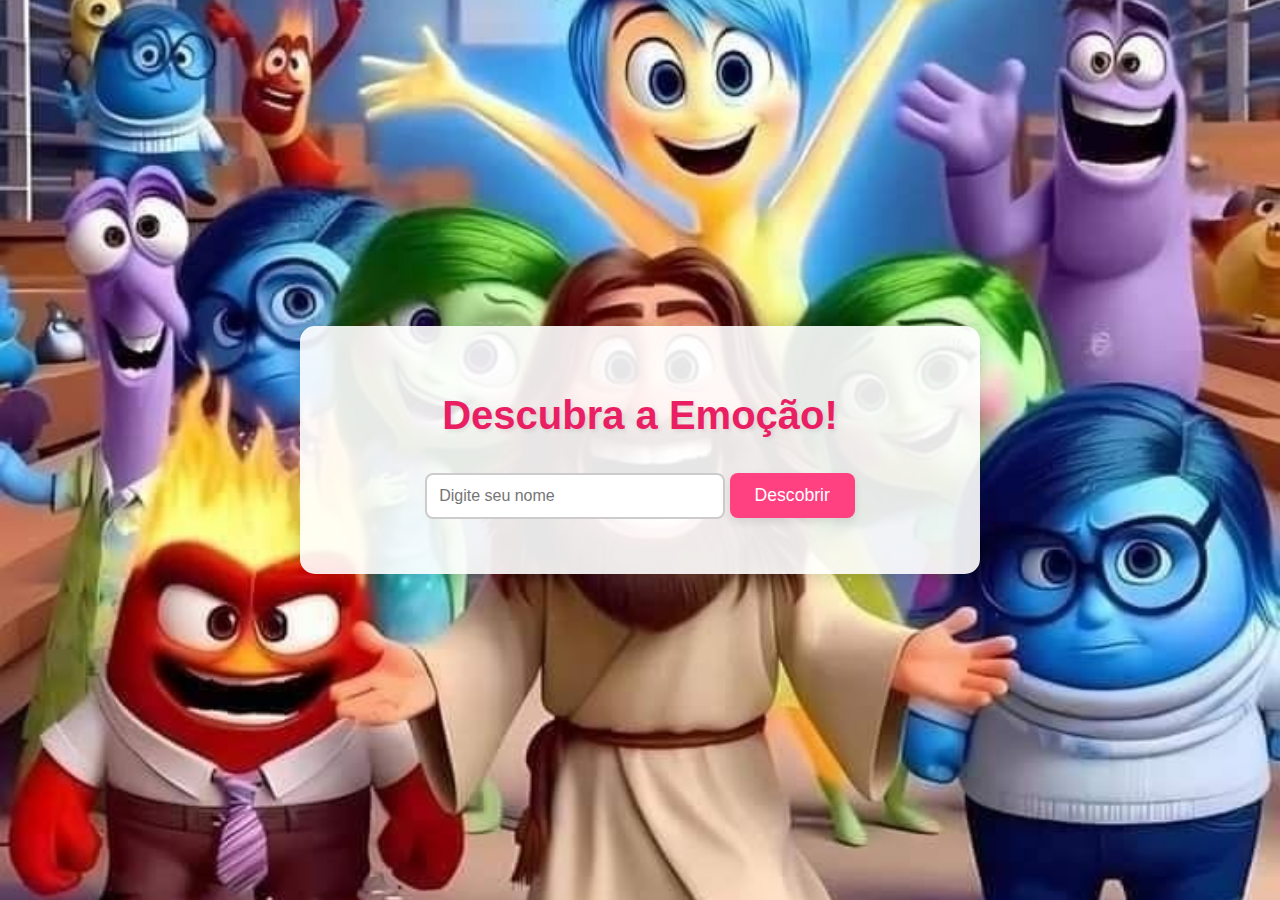
<file: index.html>
<html>
<head>
  <title>Detector de Emoções</title>
  <link rel="stylesheet" type="text/css" href="style.css">
</head>
<body>
  <div class="container">
    <h1>Descubra a Emoção!</h1>
    <input type="text" id="nomeInput" placeholder="Digite seu nome">
    <button onclick="mostrarEmocao()">Descobrir</button>
  </div>

  <script src="script.js"></script>
</body>
</html>
</file>
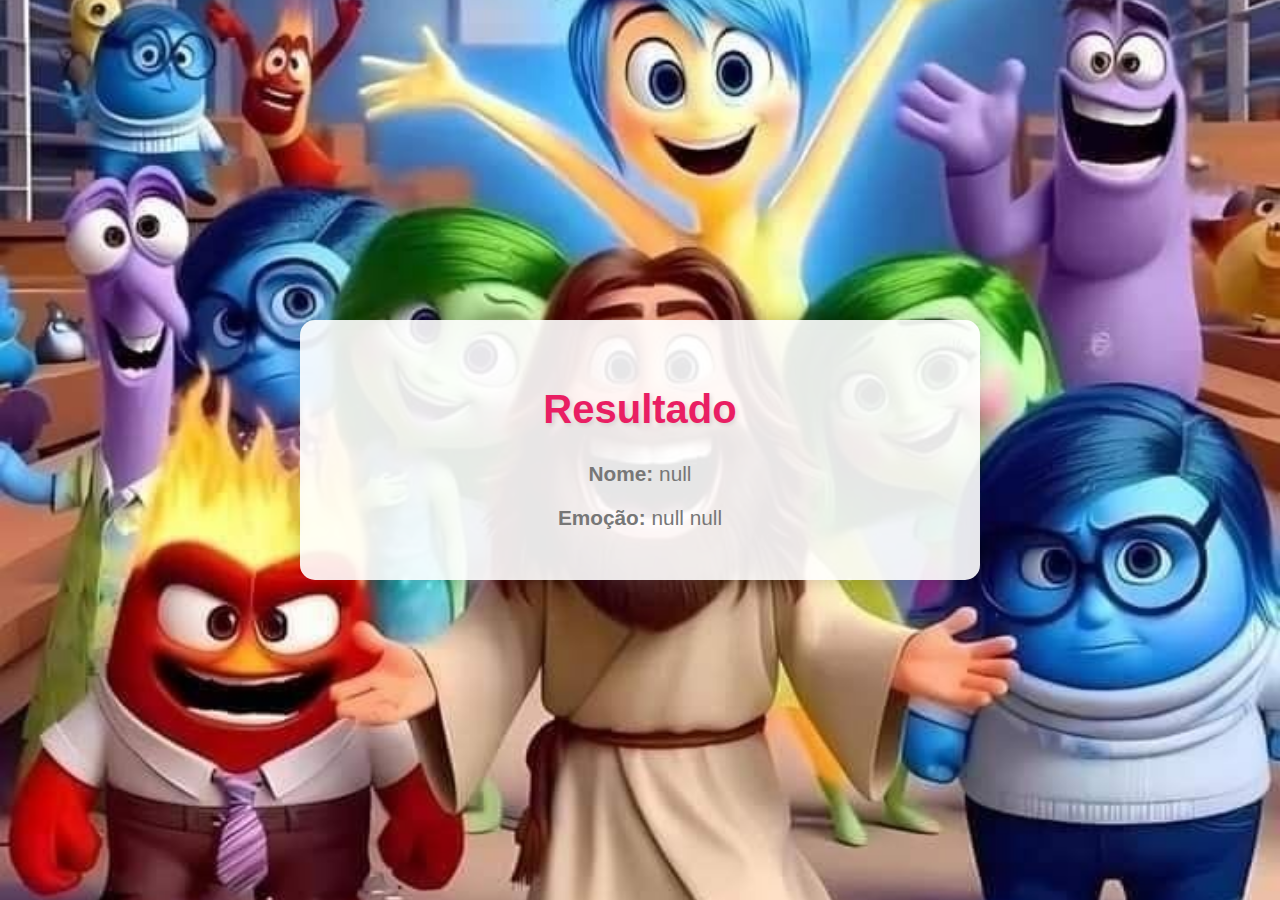
<file: resultado.html>
<!DOCTYPE html>
<html>
<head>
  <title>Resultado</title>
  <link rel="stylesheet" type="text/css" href="style.css">
</head>
<body>
  <div class="container">
    <h1>Resultado</h1>
    <div id="resultado">
      <!-- O conteúdo será inserido aqui via JavaScript -->
    </div>
  </div>

  <script>
    // Função para obter os parâmetros da URL
    function getParam(param) {
      const urlParams = new URLSearchParams(window.location.search);
      return urlParams.get(param);
    }

    // Obtém os valores de nome, emoção e emoji passados via GET
    function getFormData() {
      const urlParams = new URLSearchParams(window.location.search);
      const nome = urlParams.get('nome');
      const emocao = urlParams.get('emocao');
      const emoji = urlParams.get('emoji');
      return {nome: nome, emocao:emocao, emoji:emoji}
    }

    // Exibe o resultado na página
    window.onload = function() {
      const {nome, emocao, emoji} = getFormData();
      const resultadoDiv = document.getElementById("resultado");
      resultadoDiv.innerHTML = `<p><strong>Nome:</strong> ${nome}</p><p><strong>Emoção:</strong> ${emocao} ${emoji}</p>`;
    };
  </script>
</body>
</html>
</file>
<file: style.css>
body {
    font-family: Arial, sans-serif;
    /* background-color: #f0f0f0; */ 
    background-image: url('WhatsApp%20Image%202025-02-12%20at%2023.47.18.jpeg');
    background-size: cover; 
    background-position: center; 
    background-repeat: no-repeat; 
    display: flex;
    justify-content: center;
    align-items: center;
    height: 100vh;
    margin: 0;
}
  
.container {
    background-color: rgba(255, 255, 255, 0.9); /* Slightly less transparent */
    padding: 40px; /* Increased padding */
    border-radius: 15px; /* Softer rounded corners */
    box-shadow: 0 0 20px rgba(0, 0, 0, 0.2); /* More pronounced shadow */
    text-align: center;
    width: 80%; /* Limit container width for larger screens */
    max-width: 600px; /* Maximum width */
  }
  
  h1 {
    font-size: 2.5em; /* Larger heading */
    color: #e91e63; /* A cheerful pink */
    margin-bottom: 20px;
    text-shadow: 2px 2px 4px rgba(0, 0, 0, 0.1); /* Subtle text shadow */
  }
  
  input[type="text"] {
    padding: 12px; /* More padding */
    margin: 15px 0;
    border: 2px solid #ccc; /* Thicker border */
    border-radius: 8px; /* More rounded input */
    font-size: 1em;
    width: 70%; /* Adjust width */
    max-width: 300px; /* Maximum input width */
  }
  
  button {
    padding: 12px 25px; /* Adjusted padding */
    background-color: #ff4081; /* A brighter, more vibrant pink */
    color: white;
    border: none;
    border-radius: 8px;
    cursor: pointer;
    font-size: 1.1em;
    transition: background-color 0.3s ease; /* Smooth transition */
    box-shadow: 0 4px 8px rgba(0, 0, 0, 0.1); /* Button shadow */
  }
  
  button:hover {
    background-color: #f50057; /* Darker pink on hover */
  }
  
  #resultado {
    margin-top: 30px;
    font-size: 1.3em;
    color: #777; /* Muted text color */
  }
  
  #resultado p {
    margin-bottom: 10px;
  }
</file>
